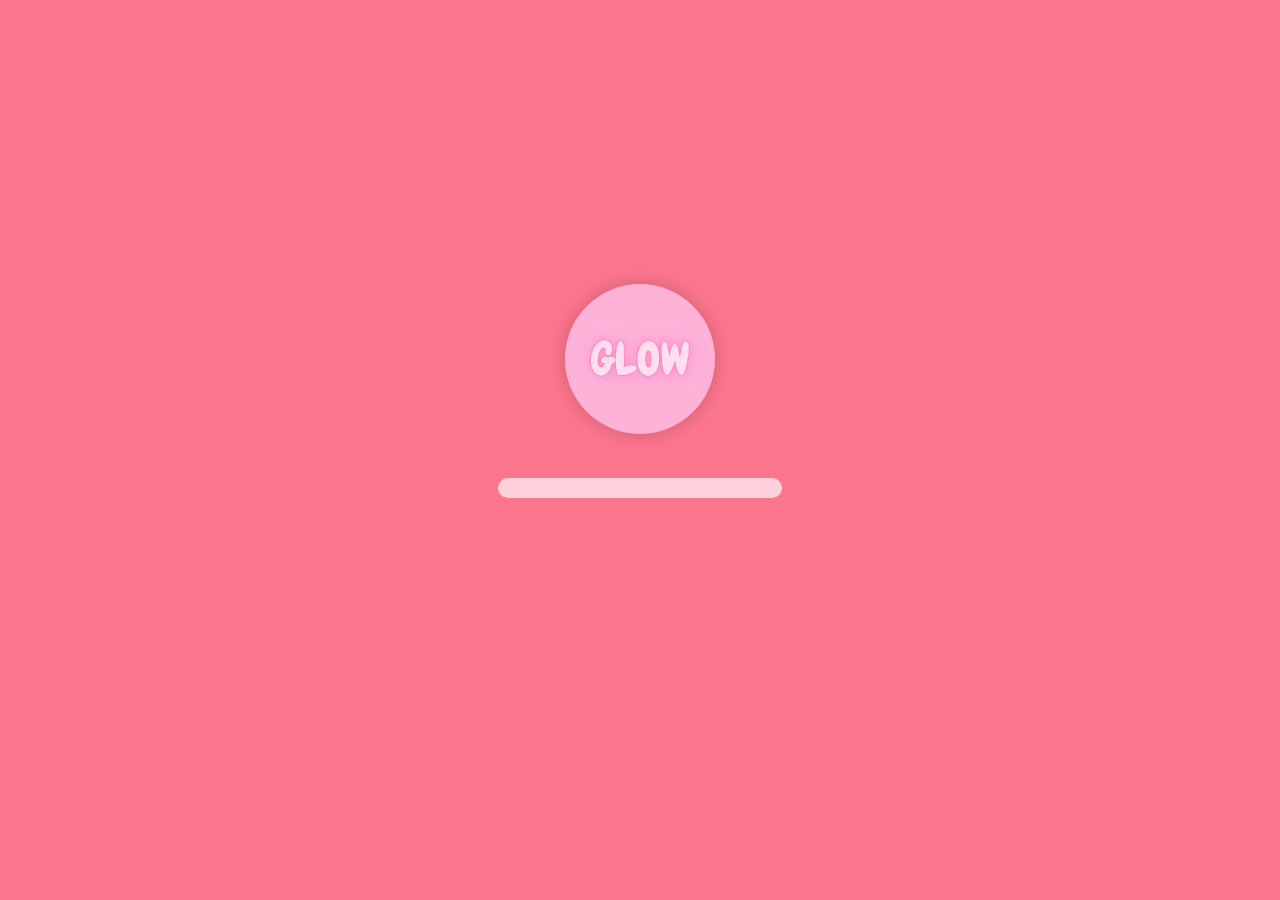
<file: index.html>
<!DOCTYPE html>
<html lang="pt-BR">
<head>
    <meta charset="UTF-8">
    <meta name="viewport" content="width=device-width, initial-scale=1.0">
    <title>GlowRv2025 - Carregando</title>
    <style>
        body {
            display: flex;
            justify-content: center;
            align-items: center;
            height: 100vh;
            margin: 0;
            background-color: #fd768e;
            font-family: Arial, sans-serif;
            overflow: hidden;
        }
        .loader-container {
            text-align: center;
            position: relative;
        }
        .logo {
            width: 150px;
            height: 150px;
            border-radius: 50%;
            box-shadow: 0px 0px 20px rgba(0, 0, 0, 0.2);
            margin-bottom: 20px;
            animation: pulse 2s infinite;
        }
        @keyframes pulse {
            0% {
                box-shadow: 0 0 0 0 pink;
            }
            70% {
                box-shadow: 0 0 30px 30px rgba(255, 102, 178, 0);
            }
            100% {
                box-shadow: 0 0 0 0 rgba(255, 102, 178, 0);
            }
        }
        .loader {
            width: 80%;
            height: 20px;
            margin: 20px auto;
            background: #ffd1dc;
            border-radius: 10px;
            overflow: hidden;
            position: relative;
        }
        .loader::before {
            content: '';
            display: block;
            width: 0;
            height: 100%;
            background: #fd768e;
            animation: loading 5s linear forwards;
        }
        @keyframes loading {
            0% {
                width: 0;
            }
            100% {
                width: 100%;
            }
        }
        .phrases-container {
            margin-top: 20px;
            color: white;
        }
        p{
          color: white;
        }
        .phrase {
            opacity: 0;
            animation: fadeIn 3s forwards;
            margin-bottom: 10px;
            color: white;
        }
        .phrase:nth-child(1) {
            animation-delay: 0.5s;
        }
        .phrase:nth-child(2) {
            animation-delay: 1s;
        }
        .phrase:nth-child(3) {
            animation-delay: 1.5s;
        }
        @keyframes fadeIn {
            0% {
                opacity: 0;
            }
            100% {
                opacity: 1;
            }
        }
    </style>
</head>
<body>
    <div class="loader-container">
        <img src="logo.jpg" alt="Logo GlowRv2025" class="logo">
        <div class="loader"></div>
      
        <div class="phrases-container">
            <p class="phrase">💕Descubra o brilho do seu dia a dia!</p>
            <p class="phrase">💕Ofertas imperdíveis esperando por você!</p>
            <p class="phrase">💕Sua experiência de compra, mais iluminada.🌟</p>
        </div>
    </div>
    <script>
        document.addEventListener('DOMContentLoaded', () => {
            setTimeout(() => {
                window.location.href = 'loja.html';
            }, 5000);
        });
    </script>
</body>
</html>
</file>
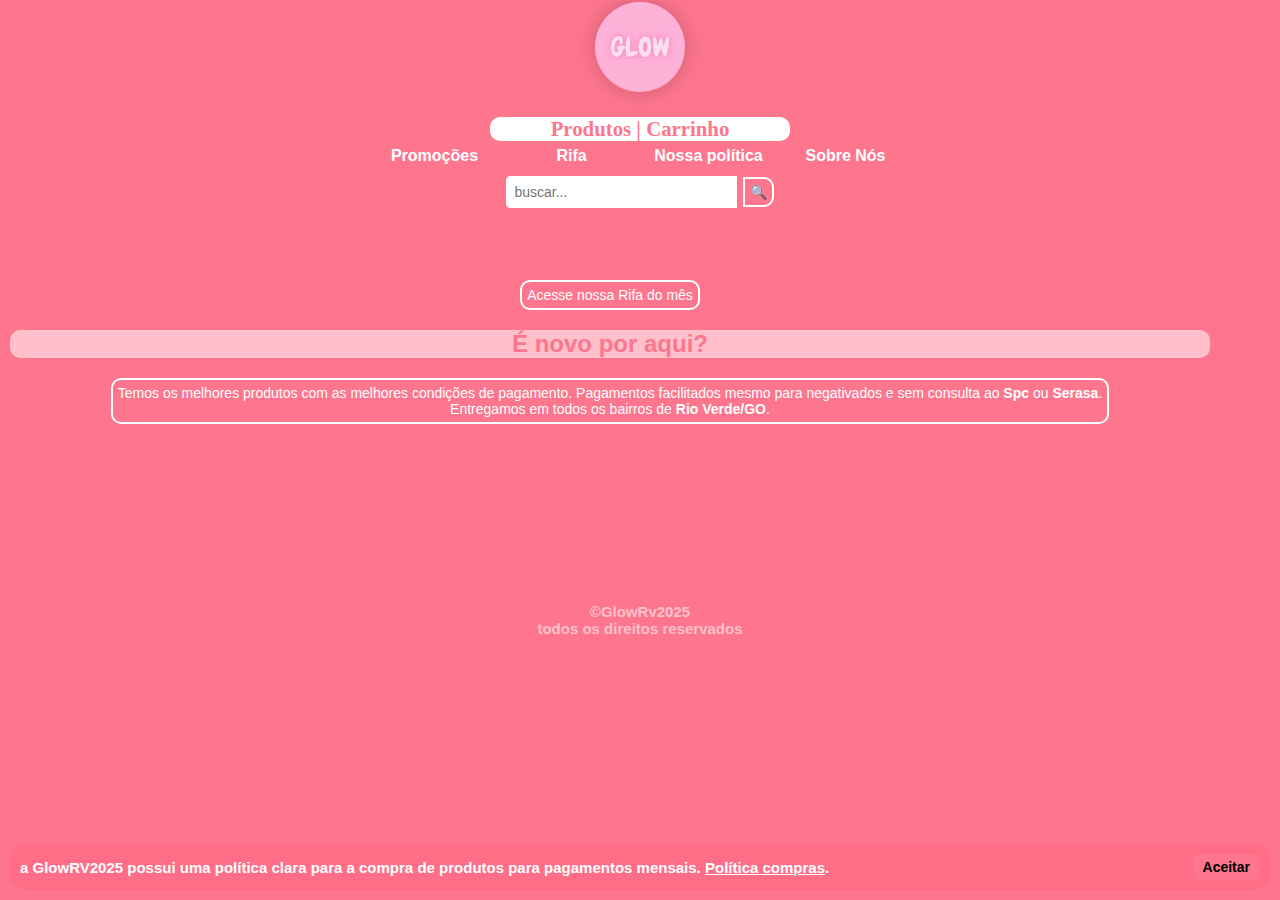
<file: loja.html>
<!DOCTYPE html>
<html lang="pt-br">
<head>
    <meta charset="UTF-8">
    <meta name="viewport" content="width=device-width, initial-scale=1.0">
    <title>GlowRV2025</title>
        <style>
body {
    font-family: Comic Sans MS;
    margin: 0;
    padding: 0;
    background-color: #fd768e;
    color: black;
}
.novo{
  background-color: pink;
  border-radius: 10px;
  color: #fd768e;
  width: auto;
  text-align: center;
}
.logo {
            width: 90px;
            height: 90px;
            border-radius: 50%;
            box-shadow: 0px 0px 20px rgba(0, 0, 0, 0.2);
            margin-bottom: 20px;
            animation: pulse 2s infinite;
        }
        @keyframes pulse {
            0% {
                box-shadow: 0 0 0 0 pink;
            }
            70% {
                box-shadow: 0 0 30px 30px rgba(255, 102, 178, 0);
            }
            100% {
                box-shadow: 0 0 0 0 rgba(255, 102, 178, 0);
            }
        }

.corpo{
  font-family: Comic Sans MS;;
  width: 100%;
  border-radius: 10px;
  margin: 0px 0px;
}
header {
font-family: Comic Sans MS;
height: 246px;
background: #fd768e;
    background-size: cover;
    padding: 1px;
    color: white;
    padding: 2px;
    text-align: center;
    font-size: 1.3em;
    font-weight: bold;
    position: sticky;
    top: 0;
    z-index: 1000;
}

nav ul {
    list-style-type: none;
    padding: 0;
    margin: 0;
    display: inline-block;
    justify-content: center;
    background-color: white;
    border-radius: 10px;
    width: 300px;
}
P{
  font-size: 12px;
  color: black;
    text-decoration: none;
    font-weight: bold;
    transition: color 0.3s ease;
  text-align: left;
  color: black;
}

a{
  text-decoration: none;
  color: white;
}

p{
  text-align: left;
  font-size: 15px;
  color: #433131;
}
p1{
  color: white;
}
h9{
  text-align: center;
}
h3{
  color:#fd768e ;
}
h4{
  font-size: 17px;
  color: #fd768e;
}
p2{
  background-color: #fd768e;
  color: white;
  border-radius: 10px;
  width: 100%;
  font-size: 15px;
  padding: 10px;
  text-align: center;
}
.p2{
  text-align: center;
}
.footer{
  text-align: center;
  color: black;
  align-items: center;
  margin: 7%;
  color: pink;
  padding-block: 80px;
}
.atalhos{
  text-align: center;
  font-size: 16px;
  padding: 2px;
  padding-top: 2px;
}

.atalhos button{
  padding: 5px;
  color: white;
  background-color: ;
  border-style: solid 4px;
  border-radius: 5px;
  border-color: #fd768e;
  padding-top: 2px;
  width: 133px;
  text-align: center;
  font-size: 16px;
}

.search-container {
    display: block;
    margin-top: 2px;
    text-align: center;
}

#searchInput {
    text-align: left;
    width: 220px;
    padding: 3px;
    border: 5px solid white;
    border-right: none;
    border-radius: 5px 0 0 5px;
    outline: none;
    font-size: 14px;
}

button {
    padding: 5px 5px;
    border-radius: 0 10px 10px 0;
    background-color: #fd768e;
    border-style: solid;
    border-color: white;
    color: white;
    font-size: 14px;
    cursor: pointer;
}
.rifa {
  padding: 5px 5px;
    border-radius: 10px;
    background-color: #fd768e;
    border-style: solid;
    border-color: white;
    color: white;
    font-size: 14px;
    cursor: pointer;
}

button:hover {
    background-color: #fc2d51;
    color: ;
}

nav ul li {
    margin: 0 0px;
}
h1{
  color: #fd768e;
}
nav ul li a {
    color: #fd768e;
    text-decoration: none;
    font-weight: bold;
    transition: color 0.3s ease;
}

nav ul li a:hover {
    color: #fa244a;
}

.container {
    padding: 10px;
    max-width: 1200px;
    text-align: center;
}

.card {
    background-color: #ffffff;
    border-radius: 10px;
    box-shadow: 0 4px 8px rgba(0, 0, 0, 0.1);
    padding: 20px;
    margin: 20px 0;
    transition: transform 0.2s ease;
}

.card:hover {
    transform: scale(1.03);
}

.card img {
    max-width: 150px;
    max-height: 160px;
    border-radius: 10px;
}

.card h3 {
    margin-top: 0;
    font-size: 1.5em;
    color: #fd768e;
}

.btn {
    background-color: #fd768e;
    color: #ffffff;
    border: white;
    padding: 2px 2px;
    border: white;
    border-radius: 5px;
    cursor: pointer;
    font-size: 1.2em;
    transition: background-color 0.3s ease;
}

.btn:hover {
    background-color: green;
}

.hidden {
    display: none;
}

#cartItems {
    margin-bottom: 0px;
}

.cart-item {
    background-color: #ffffff;
    border-bottom: 1px solid #dddddd;
    padding: 0px 0;
}

.cart-item p {
    margin: 0px 0;
    font-size: 0.9em;
}

.form-group {
    margin-bottom: 5px;
}

.form-group label {
    display: block;
    margin-bottom: 4px;
    font-weight: bold;
    font-size: 0.9em;
}

.form-group input, .form-group select {
    width: 100%;
    padding: 5px;
    border: 1px solid #dddddd;
    border-radius: 5px;
    box-sizing: border-box;
    font-size: 0.9em;
    display: block;
}


.notification {
    background-color: pink; /* Laranja */
    color: white;
    padding: 15px;
    position: fixed;
    top: 20px;
    right: 20px;
    border-radius: 5px;
    box-shadow: 0 2px 4px rgba(0, 0, 0, 0.2);
    opacity: 0;
    transition: opacity 0.5s ease-out;
    z-index: 1000; /* Para garantir que a notificação fique acima de outros elementos */
}



@media (max-width: 768px) {
    .container {
        padding: 10px;
    }

    .card {
        padding: 15px;
    }

    .btn {
        padding: 10px 20px;
        bottom: 15px;
        right: 15px;
        border: white 1px;
    }

    nav ul {
        flex-direction: column;
        padding: 0px;
    }

    nav ul li {
        margin: 0px 0;
        padding: 0px;
    }
}

.cookie-consent {
    position: fixed;
    bottom: 10px;
    left: 10px;
    right: 10px;
    background-color: #ff6d87;
    color: #fff;
    padding: 10px;
    border-radius: 15px;
    display: flex;
    justify-content: space-between;
    align-items: center;
    z-index: 1000;
    transition: opacity 0.3s ease;
}

.cookie-consent p {
    margin: 0;
    color: white;
}

.cookie-consent a {
    color: white;
    text-decoration: underline;
}

.cookie-consent .accept-btn {
    background-color: #fd768e;
    color: #000;
    border: none;
    padding: 5px 10px;
    border-radius: 5px;
    cursor: pointer;
}

.cookie-consent .accept-btn:hover {
    background-color: #fd768e;
}
/* styles.css */
body {
    font-family: Arial, sans-serif;
}

.thumbnail {
    width: 110px;
    max-width: 300px;
    cursor: pointer;
    margin: 10px;
}

.modal {
    display: none;
    position: fixed;
    z-index: 1000;
    left: 0;
    top: 0;
    width: 100%;
    height: 100%;
    background-color: rgba(0, 0, 0, 0.8);
    justify-content: center;
    align-items: center;
}

.modal-content {
    margin: auto;
    display: block;
    width: 90%;
    max-width: 600px;
}

.close {
    position: absolute;
    top: 20px;
    right: 35px;
    color: #fd768e;
    font-size: 90px;
    font-weight: bold;
    cursor: pointer;
}
    </style>
</head>
<body>
  
    <header>
        <img src="logo.jpg" class="logo">
        <nav>
            <ul>
                <li><a href="#" onclick="showSection('products')">Produtos |</a>
                    <a href="#" onclick="showSection('cart')">Carrinho</a>
                    </li>
            </ul>
        </nav>
          <section class="atalhos">
            <div class="">
              <button class="atalhos">
                <a href="promocao.html"><b>Promoções</b></a>
                </button>
                
            <button class="">
                <a href="rifa.html"><b>Rifa</b></a>
                </button>
            
            <button class="">
                <a href="politica.html"><b>Nossa política</b></a>
                </button>
              
            <button class="">
                <a href="sobre.html"><b>Sobre Nós</b></a>
                </button>
            </div>
          </section>
          <div class="search-container">
        <input type="text" id="searchInput" placeholder="buscar...">
        <button onclick="search()">🔍</button>
    </div>
    <div id="searchResults"></div>
    </header>
    <div id="home" class="container">
 <h2></h2>
 <p1>
   <button class="rifa"> <a href="rifa.html">Acesse nossa Rifa do mês</a></button>
 </p1>
  <h2 class="novo">É novo por aqui?</h2>
 <p1 class="novo2">
   <button class="rifa">
     <a href="politica.html">
       Temos os melhores produtos com as melhores condições de pagamento.
 Pagamentos facilitados mesmo para negativados e sem consulta ao <b>Spc</b> ou
 <b>Serasa</b>.<br> Entregamos em todos os bairros de <b>Rio Verde/GO</b>.
     </a>
   </button>
 </p1>
</div>

<!---777777777777-->
    <div id="products" class="container hidden">
        <div class="card">
            <img src="kit01.jpg" alt="Produto" class="thumbnail">
            <img src="kit0102.jpeg" alt="Produto" class="thumbnail">
            <h3>Kit Cama</h3>
            <p>cód.1012<br>Kit Cama: <br>
• 2 Capas para travesseiro.<br>
• 1 Capa para colchão Box, o material em elastano permite que se adapte a todos
os tipos de colchão.<br>
<h4>
   <br>
 <br>
<p2 class="p2"><b>2</b> Unidades disponíveis. Cor: Cinza</p2>
</h4>
            <h4><strong>R$ 140,90</strong></h4>
            <button class="btn" onclick="addToCart('Kit Cama cód.1012', 140.90)">Adicionar</button>
        </div>
        <!-- Modal para exibir a imagem em tela cheia -->
    <div id="modal" class="modal">
        <span class="close">&times;</span>
        <img class="modal-content" id="imgModal">
    </div>
<!---777777777777-->
        <div class="card">
            <img src="kit02.jpg" alt="Produto" class="thumbnail">
            <img src="kit02.jpg" alt="Produto" class="thumbnail">
            <h3>Kit 2 almofadas + nozinho</h3>
            <p>cód.1011<br> Kit 2 almofadas + nozinho<br>
 <br>
<h4>
  <p2 class="p2"><b>2</b> Unidades disponíveis. Cor: Rosa</p2>
</h4>
            <h4><strong>R$ 94,90</strong></h4>
            <button class="btn" onclick="addToCart('Kit almofadas cód.1011', 94.90)">Adicionar</button>
        </div>
<!---777777777777-->
        <div class="card">
            <img src="kit03.jpg" alt="Produto" class="thumbnail">
            <img src="kit0303.jpg" alt="Produto" class="thumbnail">
            <h3>Colcha de cama Florada </h3>
            <p>cód.1010<br>Colcha de Cama Florada:
            <br>•1 Coberta florada.<br>
            •2 Capas para travesseiro.
 <br>
 <br>
<h4>
  <p2 class="p2"><b>2</b> Unidades disponíveis. Cor: Florada</p2>
</h4>
            <h4><strong>R$ 80,90</strong></h4>
            <button class="btn" onclick="addToCart('Colcha de cama cód.1010', 80.90)">Adicionar</button>
        </div>
<!---777777777777-->
        <div class="card">
            <img src="kit04.jpg" alt="Produto" class="thumbnail">
            <img src="kit0404.jpg" alt="Produto" class="thumbnail">
            <h3>Lençol avulso com elástico Preto </h3>
            <p>cód.1013<br>Lençol avulso com elástico Preto
            <br>•1 Lençol avulso com elástico Preto.
 <br>
 <br>
<h4>
  <p2 class="p2"><b>4</b> Unidades disponíveis. Cor: preta</p2>
</h4>
            <h4><strong>R$ 81,90</strong></h4>
            <button class="btn" onclick="addToCart('Lençol avulso com elástico Preto cód.1013', 81.90)">Adicionar</button>
        </div>
<!---777777777777-->
        
        
        
        
        
 </div>
</div>
  
  
    <div id="cart" class="container hidden">
        <h3></h3>
        <div id="cartItems"></div>
        <p><strong>Total: R$<span id="totalPrice">0.00</span></strong></p>
        <div class="form-group">
            <label for="deliveryOption">Opções de Entrega:</label>
            <select id="deliveryOption" onchange="showDeliveryForm()">
                <option value="">Selecione</option>
                <option value="retirada">Retirada</option>
                <option value="entrega">Entrega Taxa R$ 10,00</option>
            </select>
        </div>
        <div id="retiradaForm" class="hidden">
            <div class="form-group">
                <label for="retiradaNome">Nome:</label>
                <input type="text" id="retiradaNome">
            </div>
            <div class="form-group">
                <label for="retiradaContato">Contato:</label>
                <input type="text" id="retiradaContato">
            </div>
        </div>
        <div id="entregaForm" class="hidden">
            <div class="form-group">
                <label for="entregaNome">Nome:</label>
                <input type="text" id="entregaNome">
            </div>
            <div class="form-group">
                <label for="entregaEndereco">Endereço Completo:</label>
                <input type="text" id="entregaEndereco">
            </div>
            <div class="form-group">
                <label for="entregaPagamento">Forma de Pagamento:</label>
                <input type="text" id="entregaPagamento">
            </div>
            <div class="form-group">
                <label for="entregaResponsavel">Responsável pelo Recebimento:</label>
                <input type="text" id="entregaResponsavel">
            </div>
        </div>
        <button class="rifa" onclick="finalizeOrder()"><b>Finalizar Pedido</b></button>
    </div>
  
    <div id="notification" class="notification"></div>
    <div class="cookie-consent">
        <p>a GlowRV2025 possui uma política clara para a compra de produtos
        para pagamentos mensais. <a
        href="politica.html"><b>Política compras</b></a>.</p>
        <button class="accept-btn"><b>Aceitar</b></button>
    </div>
<footer>
  <p class="footer">©GlowRv2025<br>todos os direitos reservados</p>
</footer>
<script src="script.js"></script>
</body>
    </html>
</file>
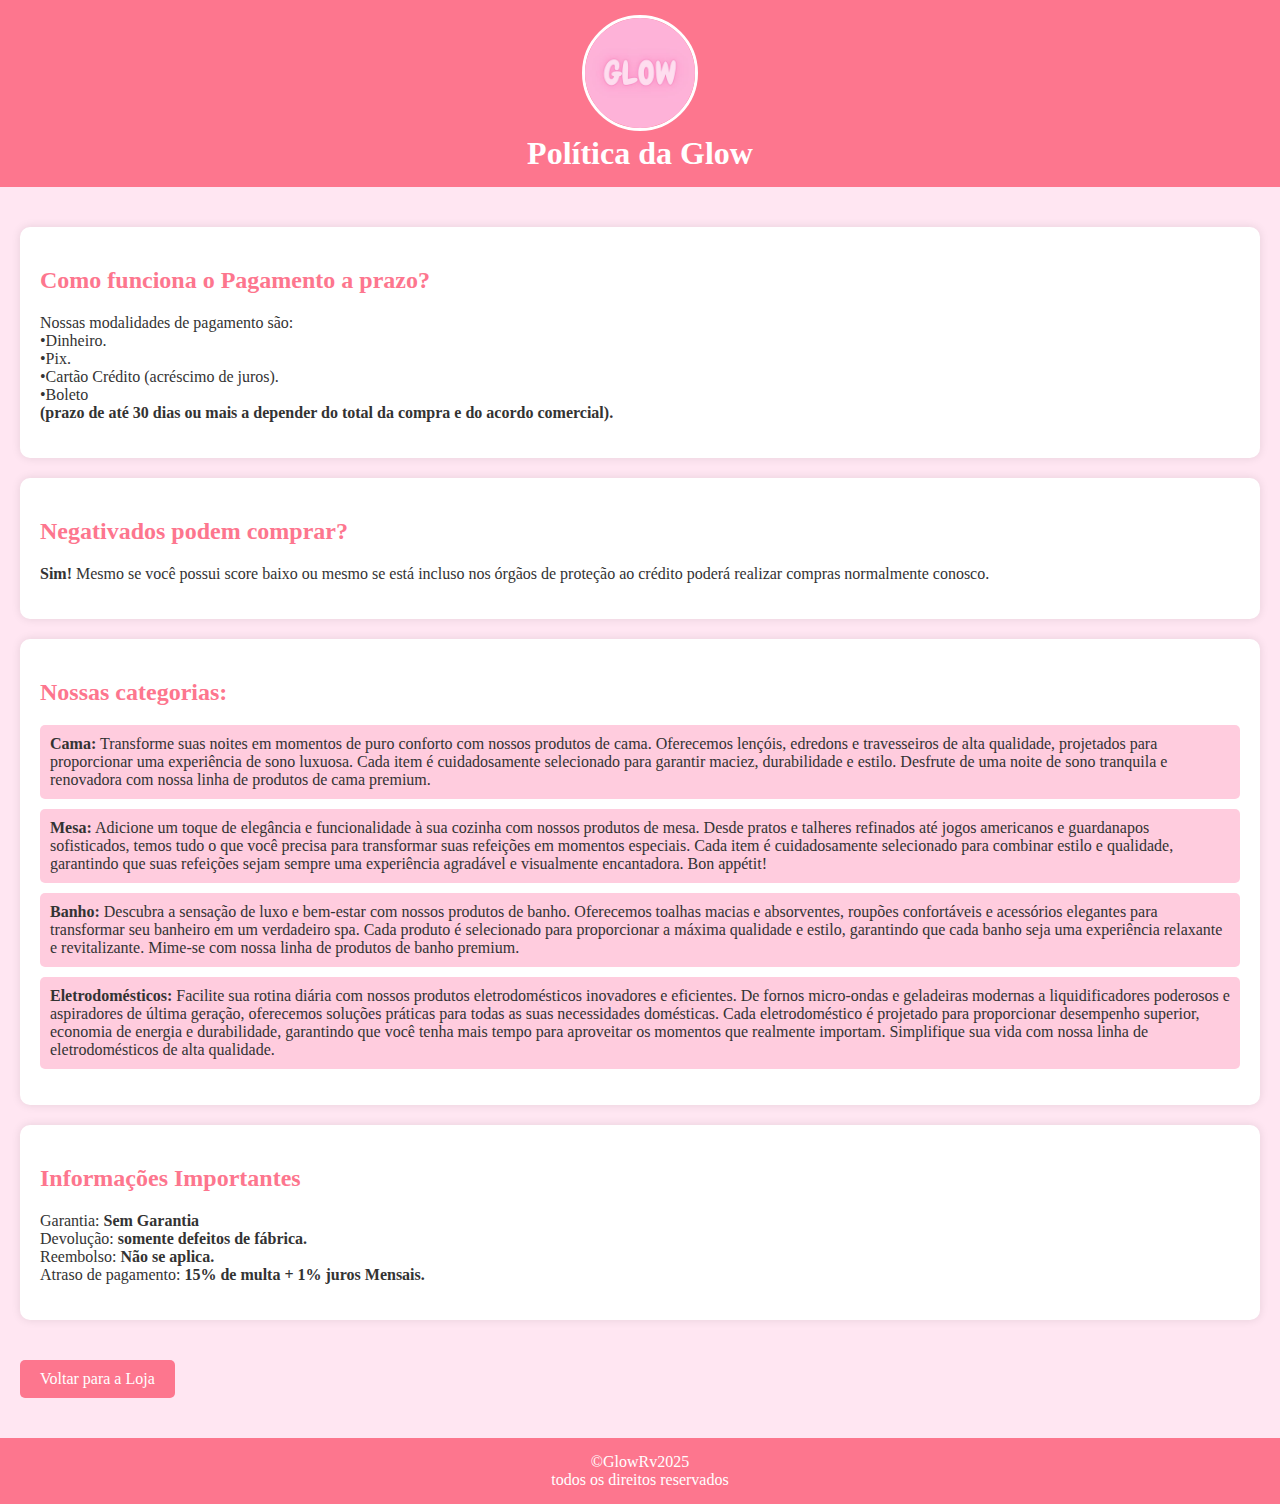
<file: politica.html>
<!DOCTYPE html>
<html lang="pt-BR">
<head>
    <meta charset="UTF-8">
    <meta name="viewport" content="width=device-width, initial-scale=1.0">
    <title>Política GlowRv2025</title>
    <style>
        body {
            font-family: Comic Sans MS;
            background-color: #ffe6f2;
            color: #333;
            margin: 0;
            padding: 0;
            box-sizing: border-box;
        }
        header, footer {
            background-color: #fd768e;
            color: #fff;
            text-align: center;
            padding: 15px 0;
        }
        header h1, footer p {
            margin: 0;
        }
        main {
            padding: 20px;
        }
        section {
            background-color: #fff;
            padding: 20px;
            margin: 20px 0;
            border-radius: 10px;
            box-shadow: 0 0 10px rgba(0, 0, 0, 0.1);
        }
        h2 {
            color: #fd768e;
        }
        ul {
            list-style-type: none;
            padding: 0;
        }
        ul li {
            background-color: #ffccde;
            margin: 10px 0;
            padding: 10px;
            border-radius: 5px;
        }
        .logo {
            border-radius: 50%;
            border-style: solid;
            border-color: 10px #ffffff;
            width: 110px;
            text-align: center;
        }
        .btn {
            display: inline-block;
            padding: 10px 20px;
            margin: 20px 0;
            font-size: 1em;
            color: #fff;
            background-color: #fd768e;
            border: none;
            border-radius: 5px;
            cursor: pointer;
            text-decoration: none;
            transition: background-color 0.3s;
        }
        .btn:hover {
            background-color: #fc607e;
        }
    </style>
</head>
<body>
    <header>
        <img class="logo" src="logo.jpg">
        <h1>Política da Glow</h1>
    </header>
    <main>
        <section>
            <h2>Como funciona o Pagamento a prazo?</h2>
            <p>Nossas modalidades de pagamento são:<br>
            •Dinheiro.<br>
            •Pix.<br>
            •Cartão Crédito (acréscimo de juros).<br>
            •Boleto<br> <b>(prazo de até 30 dias ou mais a depender do total da compra
            e do acordo comercial).</b></p>
        </section>
        <section>
            <h2>Negativados podem comprar?</h2>
            <p><b>Sim!</b>
            Mesmo se você possui score baixo ou mesmo se está incluso nos órgãos
            de proteção ao crédito poderá realizar compras normalmente conosco.</p>
        </section>
        <section>
            <h2>Nossas categorias:</h2>
            <ul>
                <li><strong>Cama:</strong> Transforme suas noites em momentos de
                puro conforto com nossos produtos de cama. Oferecemos lençóis,
                edredons e travesseiros de alta qualidade, projetados para
                proporcionar uma experiência de sono luxuosa. Cada item é
                cuidadosamente selecionado para garantir maciez, durabilidade e
                estilo. Desfrute de uma noite de sono tranquila e renovadora com
                nossa linha de produtos de cama premium.</li>
                <li><strong>Mesa:</strong> Adicione um toque de elegância e funcionalidade à sua cozinha com nossos produtos de mesa. Desde pratos e talheres refinados até jogos americanos e guardanapos sofisticados, temos tudo o que você precisa para transformar suas refeições em momentos especiais. Cada item é cuidadosamente selecionado para combinar estilo e qualidade, garantindo que suas refeições sejam sempre uma experiência agradável e visualmente encantadora. Bon appétit! </li>
                <li><strong>Banho:</strong> Descubra a sensação de luxo e bem-estar com nossos produtos de banho. Oferecemos toalhas macias e absorventes, roupões confortáveis e acessórios elegantes para transformar seu banheiro em um verdadeiro spa. Cada produto é selecionado para proporcionar a máxima qualidade e estilo, garantindo que cada banho seja uma experiência relaxante e revitalizante. Mime-se com nossa linha de produtos de banho premium. </li>
                <li><strong>Eletrodomésticos:</strong> Facilite sua rotina diária com nossos produtos eletrodomésticos inovadores e eficientes. De fornos micro-ondas e geladeiras modernas a liquidificadores poderosos e aspiradores de última geração, oferecemos soluções práticas para todas as suas necessidades domésticas. Cada eletrodoméstico é projetado para proporcionar desempenho superior, economia de energia e durabilidade, garantindo que você tenha mais tempo para aproveitar os momentos que realmente importam. Simplifique sua vida com nossa linha de eletrodomésticos de alta qualidade.</li>
            </ul>
        </section>
        <section>
            <h2>Informações Importantes</h2>
            <p>Garantia: <b>Sem Garantia</b><br>
            Devolução: <b>somente defeitos de fábrica.</b><br>
            Reembolso: <b>Não se aplica.</b>
            <br>
            Atraso de pagamento: <b>15% de multa + 1% juros Mensais.</b>
        </section>
        <a href="index.html" class="btn">Voltar para a Loja</a>
    </main>
    <footer>
        <p>&copy;GlowRv2025<br>todos os direitos reservados</p>
    </footer>
</body>
</html>
</file>
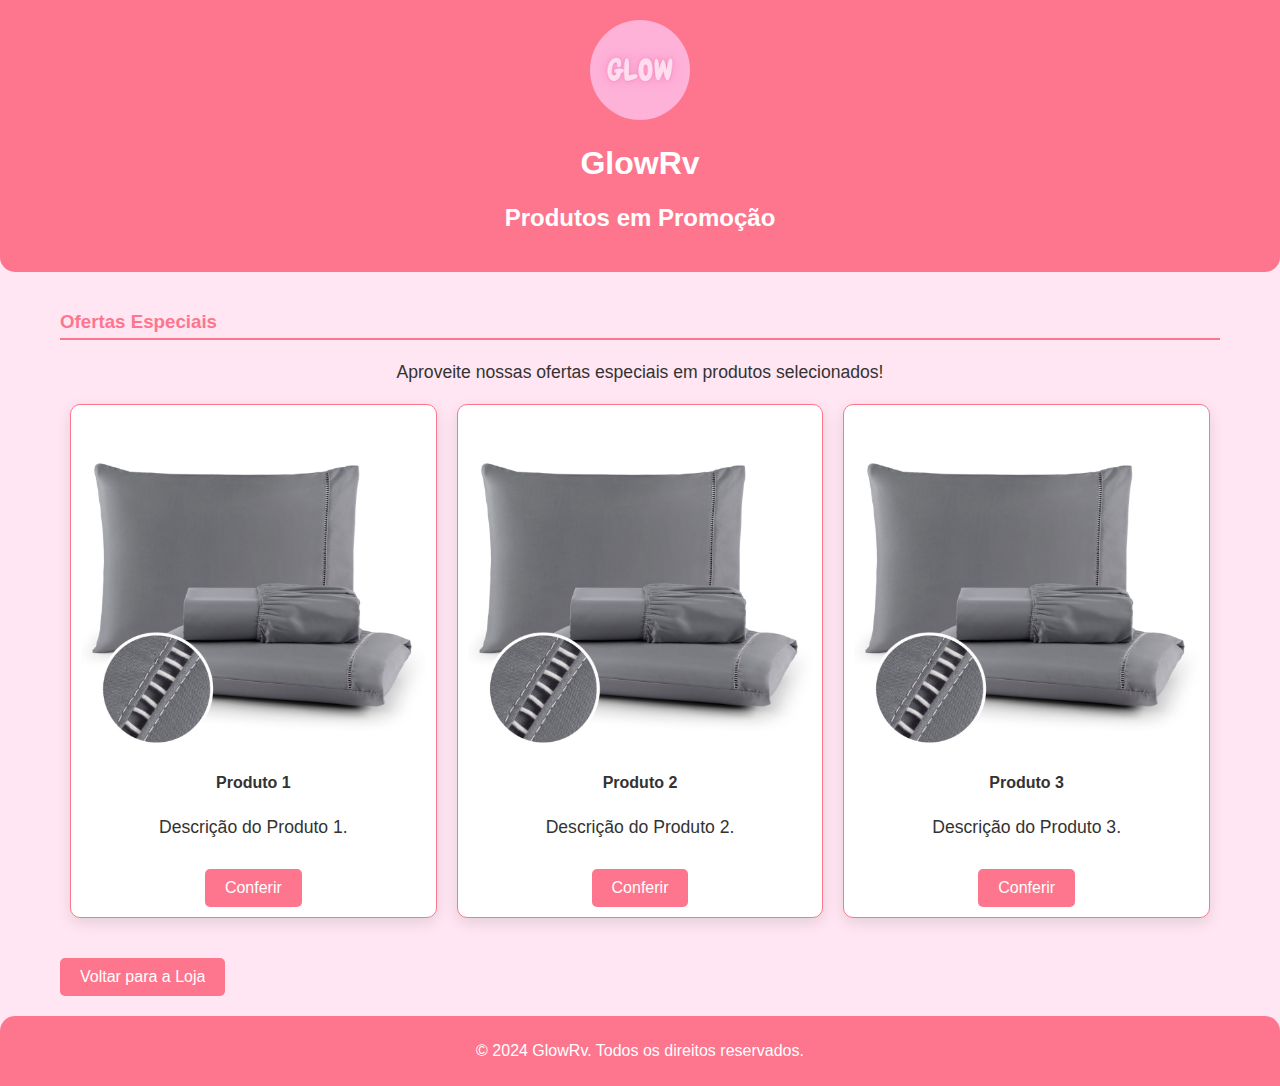
<file: promocao.html>
<!DOCTYPE html>
<html lang="pt-BR">
<head>
    <meta charset="UTF-8">
    <meta name="viewport" content="width=device-width, initial-scale=1.0">
    <title>GlowRv - Produtos em Promoção</title>
    <style>
        /* Estilos globais */
        body {
            font-family: 'Arial', sans-serif;
            background-color: #ffe6f2;
            color: #333;
            margin: 0;
            padding: 0;
            display: flex;
            flex-direction: column;
            align-items: center;
            width: 100%;
        }

        /* Cabeçalho */
        header {
            background-color: #fd768e;
            color: #fff;
            text-align: center;
            padding: 20px;
            border-radius: 0 0 15px 15px;
            width: 100%;
            box-sizing: border-box;
        }

        header .logo img {
            width: 100px;
            border-radius: 50%;
            animation: ripple 2s infinite;
        }

        @keyframes ripple {
            0% {
                box-shadow: 0 0 0 0 rgba(253, 118, 142, 0.7);
            }
            70% {
                box-shadow: 0 0 30px 30px rgba(253, 118, 142, 0);
            }
            100% {
                box-shadow: 0 0 0 0 rgba(253, 118, 142, 0);
            }
        }

        /* Seções principais */
        main {
            padding: 20px;
            width: 100%;
            max-width: 1200px;
            box-sizing: border-box;
        }

        section {
            margin-bottom: 30px;
        }

        section h3 {
            color: #fd768e;
            border-bottom: 2px solid #fd768e;
            padding-bottom: 5px;
        }

        .promo-list {
            display: flex;
            flex-wrap: wrap;
            gap: 20px;
            justify-content: center;
        }

        .promo-item {
            background-color: #fff;
            border: 1px solid #fd768e;
            border-radius: 10px;
            padding: 10px;
            text-align: center;
            width: calc(33.333% - 20px);
            box-shadow: 0 5px 15px rgba(0, 0, 0, 0.1);
            transition: transform 0.3s;
            box-sizing: border-box;
        }

        .promo-item img {
            max-width: 100%;
            border-radius: 10px;
            cursor: pointer;
        }

        .promo-item:hover {
            transform: scale(1.05);
        }

        .promo-item h4 {
            margin-top: 10px;
        }

        section p {
            font-size: 1.1em;
            line-height: 1.6;
            text-align: center;
        }

        /* Botões */
        .btn {
            display: inline-block;
            padding: 10px 20px;
            margin-top: 10px;
            font-size: 1em;
            color: #fff;
            background-color: #fd768e;
            border: none;
            border-radius: 5px;
            cursor: pointer;
            text-decoration: none;
            transition: background-color 0.3s;
        }

        .btn:hover {
            background-color: #fc607e;
        }

        /* Rodapé */
        footer {
            background-color: #fd768e;
            color: #fff;
            text-align: center;
            padding: 10px;
            border-radius: 15px 15px 0 0;
            width: 100%;
            box-sizing: border-box;
        }

        /* Modal */
        .modal {
            display: none;
            position: fixed;
            z-index: 1000;
            left: 0;
            top: 0;
            width: 100%;
            height: 100%;
            background-color: rgba(0, 0, 0, 0.8);
            justify-content: center;
            align-items: center;
        }

        .modal-content {
            margin: auto;
            display: block;
            width: 90%;
            max-width: 600px;
        }

        .close {
            position: absolute;
            top: 20px;
            right: 35px;
            color: #fff;
            font-size: 40px;
            font-weight: bold;
            cursor: pointer;
        }

        /* Responsividade */
        @media (max-width: 768px) {
            .promo-item {
                width: calc(50% - 20px);
            }

            header .logo img {
                width: 80px;
            }
        }

        @media (max-width: 480px) {
            .promo-item {
                width: 100%;
                margin-bottom: 10px;
            }

            header .logo img {
                width: 60px;
            }

            main {
                padding: 10px;
            }
        }
    </style>
</head>
<body>
    <header>
        <div class="logo">
            <img src="logo.jpg" alt="Logo GlowRv">
        </div>
        <h1>GlowRv</h1>
        <h2>Produtos em Promoção</h2>
    </header>

    <main>
        <section class="promo">
            <h3>Ofertas Especiais</h3>
            <p>Aproveite nossas ofertas especiais em produtos selecionados!</p>
            <div class="promo-list">
                <div class="promo-item">
                    <img src="kit01.jpg" alt="Produto 1">
                    <h4>Produto 1</h4>
                    <p>Descrição do Produto 1.</p>
                    <a href="loja.html" class="btn">Conferir</a>
                </div>
                <div class="promo-item">
                    <img src="kit01.jpg" alt="Produto 2">
                    <h4>Produto 2</h4>
                    <p>Descrição do Produto 2.</p>
                    <a href="loja.html" class="btn">Conferir</a>
                </div>
                <div class="promo-item">
                    <img src="kit01.jpg" alt="Produto 3">
                    <h4>Produto 3</h4>
                    <p>Descrição do Produto 3.</p>
                    <a href="loja.html" class="btn">Conferir</a>
                </div>
                <!-- Adicione mais produtos conforme necessário -->
            </div>
        </section>
        <a href="index.html" class="btn">Voltar para a Loja</a>
    </main>

    <footer>
        <p>&copy; 2024 GlowRv. Todos os direitos reservados.</p>
    </footer>

    <!-- Modal para imagem em tela cheia -->
    <div id="modal" class="modal">
        <span class="close">&times;</span>
        <img class="modal-content" id="imgModal">
    </div>

    <script>
        document.addEventListener('DOMContentLoaded', () => {
            const promoItems = document.querySelectorAll('.promo-item img');
            const modal = document.getElementById('modal');
            const modalImg = document.getElementById('imgModal');
            const close = document.querySelector('.close');

            // Exibir imagem em tela cheia
            promoItems.forEach(item => {
                item.addEventListener('click', () => {
                    modal.style.display = 'flex';
                    modalImg.src = item.src;
                });
            });

            close.addEventListener('click', () => {
                modal.style.display = 'none';
            });
        });
    </script>
</body>
</html>
</file>
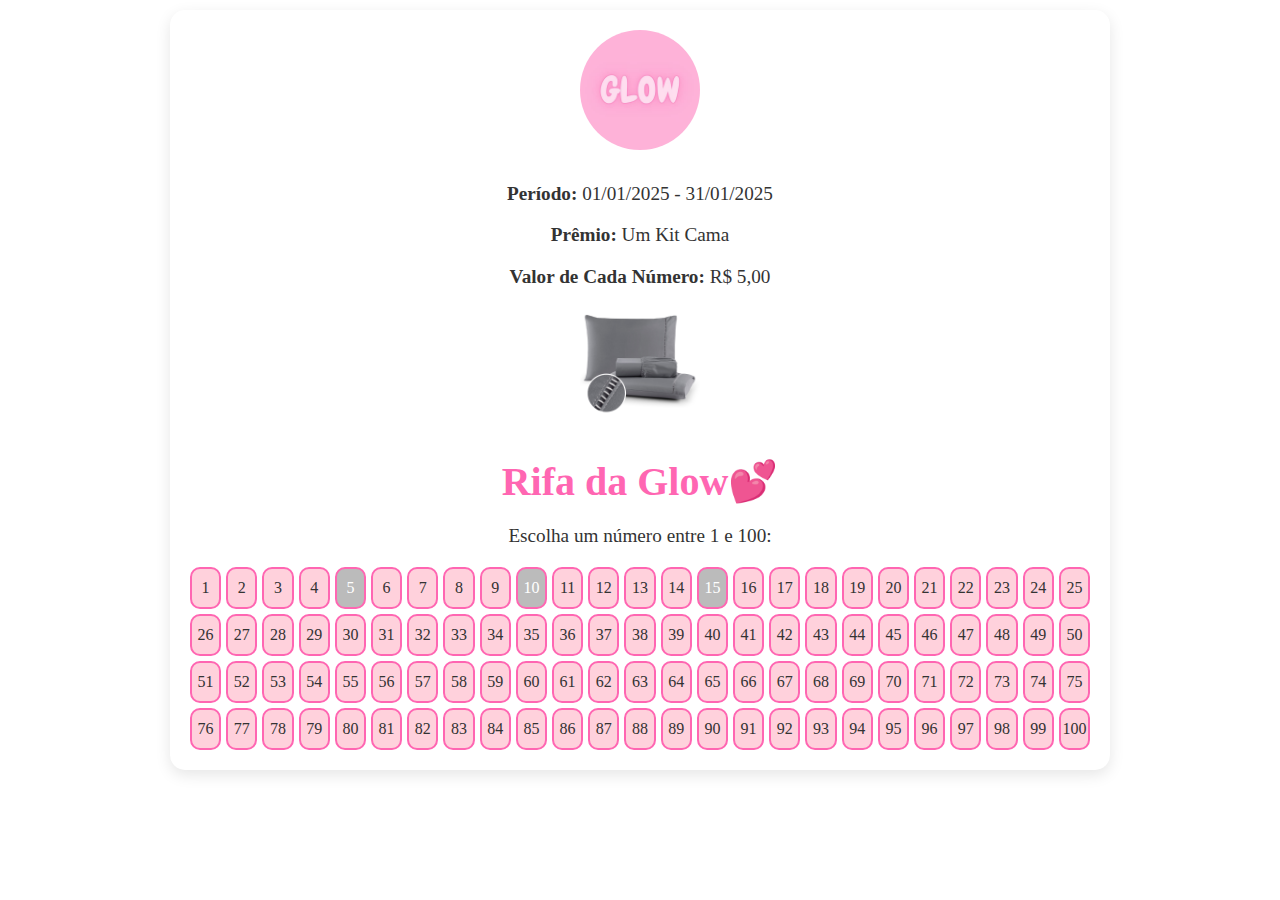
<file: rifa.html>
<!DOCTYPE html>
<html lang="pt-BR">
<head>
    <meta charset="UTF-8">
    <meta name="viewport" content="width=device-width, initial-scale=1.0">
    <title>Rifa Online</title>
    <link rel="stylesheet" href="styles.css">
</head>
<body>
    <div class="container">
        <div class="header">
            <img src="logo.jpg" alt="Logo" class="logo">
            <p><strong>Período:</strong> 01/01/2025 - 31/01/2025</p>
            <p><strong>Prêmio:</strong> Um Kit Cama</p>
            <p><strong>Valor de Cada Número:</strong> R$ 5,00</p>
            <img src="kit01.jpg" alt="Prêmio" class="prize-image" id="prizeImage">
        </div>
        <h1>Rifa da Glow💕</h1>
        <p>Escolha um número entre 1 e 100:</p>
        <div class="grid">
            <!-- Números da rifa serão gerados aqui pelo JavaScript -->
        </div>
        <div class="form-container" id="form-container">
            <h2>Preencha seus dados</h2>
            <input type="text" id="nome" placeholder="Nome" required>
            <input type="text" id="contato" placeholder="Contato (WhatsApp)" required>
            <select id="pagamento" required>
                <option value="">Forma de Pagamento</option>
                <option value="Cartão">Cartão</option>
                <option value="Pix">Pix</option>
                <option value="Boleto">Boleto</option>
            </select>
            <input type="hidden" id="numerosEscolhidos">
            <button type="button" id="enviar">Enviar</button>
        </div>
    </div>

    <!-- Modal para imagem em tela cheia -->
    <div id="modal" class="modal">
        <span class="close">&times;</span>
        <img class="modal-content" id="imgModal">
    </div>

    <script src="rifa.js"></script>
</body>
</html>
</file>
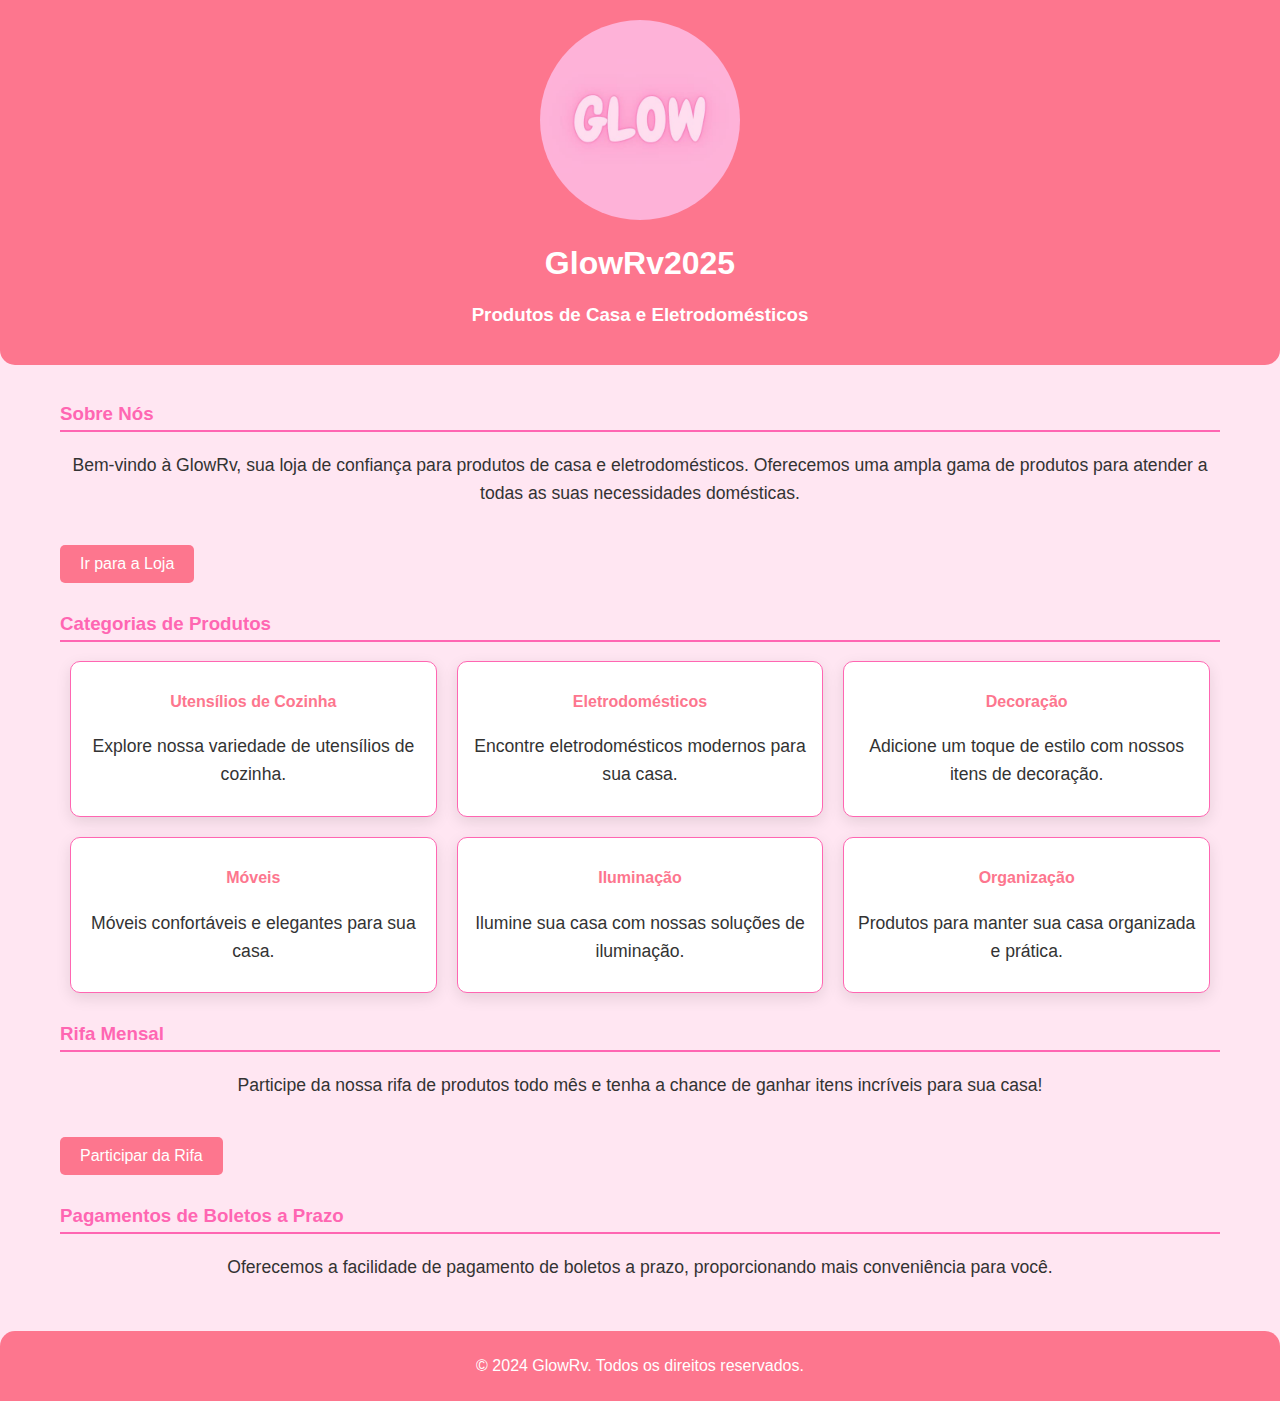
<file: sobre.html>
<!DOCTYPE html>
<html lang="pt-BR">
<head>
    <meta charset="UTF-8">
    <meta name="viewport" content="width=device-width, initial-scale=1.0">
    <title>GlowRv - Produtos de Casa e Eletros</title>
    <style>
        /* Estilos globais */
        body {
            font-family: 'Arial', sans-serif;
            background-color: #ffe6f2;
            color: #333;
            margin: 0;
            padding: 0;
            display: flex;
            flex-direction: column;
            align-items: center;
            width: 100%;
        }

        /* Cabeçalho */
        header {
            background-color: #fd768e;
            color: #fff;
            text-align: center;
            padding: 20px;
            border-radius: 0 0 15px 15px;
            width: 100%;
            box-sizing: border-box;
        }

        header .logo img {
            width: 200px;
            border-radius: 50%;
            animation: ripple 2s infinite;
        }

        @keyframes ripple {
            0% {
                box-shadow: 0 0 0 0 rgba(255, 102, 178, 0.7);
            }
            70% {
                box-shadow: 0 0 30px 30px rgba(255, 102, 178, 0);
            }
            100% {
                box-shadow: 0 0 0 0 rgba(255, 102, 178, 0);
            }
        }

        /* Seções principais */
        main {
            padding: 20px;
            width: 100%;
            max-width: 1200px;
            box-sizing: border-box;
        }

        section {
            margin-bottom: 30px;
        }

        section h3 {
            color: #ff66b2;
            border-bottom: 2px solid #ff66b2;
            padding-bottom: 5px;
        }

        .category-list {
            display: flex;
            flex-wrap: wrap;
            gap: 20px;
            justify-content: center;
        }

        .category-item {
            background-color: #fff;
            border: 1px solid #ff66b2;
            border-radius: 10px;
            padding: 10px;
            text-align: center;
            width: calc(33.333% - 20px);
            box-shadow: 0 5px 15px rgba(0, 0, 0, 0.1);
            transition: transform 0.3s;
            box-sizing: border-box;
        }

        .category-item:hover {
            transform: scale(1.05);
        }

        section p {
            font-size: 1.1em;
            line-height: 1.6;
            text-align: center;
        }

        /* Botões */
        .btn {
            display: inline-block;
            padding: 10px 20px;
            margin-top: 20px;
            font-size: 1em;
            color: #fff;
            background-color: #fd768e;
            border: none;
            border-radius: 5px;
            cursor: pointer;
            text-decoration: none;
            transition: background-color 0.3s;
        }

        .btn:hover {
            background-color: #ff4a94;
        }

        /* Rodapé */
        footer {
            background-color: #fd768e;
            color: #fff;
            text-align: center;
            padding: 10px;
            border-radius: 15px 15px 0 0;
            width: 100%;
            box-sizing: border-box;
        }

        /* Responsividade */
        @media (max-width: 768px) {
            .category-item {
                width: calc(50% - 20px);
            }

            header .logo img {
                width: 80px;
            }
        }

        @media (max-width: 480px) {
            .category-item {
                width: 100%;
                margin-bottom: 10px;
            }

            header .logo img {
                width: 60px;
            }

            main {
                padding: 10px;
            }
        }
        h4{
          color: #fd768e;
        }
    </style>
</head>
<body>
    <header>
        <div class="logo">
            <img src="logo.jpg" alt="Logo GlowRv">
        </div>
        <h1>GlowRv2025</h1>
        <h3>Produtos de Casa e Eletrodomésticos</h3>
    </header>

    <main>
        <section class="about">
            <h3>Sobre Nós</h3>
            <p>Bem-vindo à GlowRv, sua loja de confiança para produtos de casa e eletrodomésticos. Oferecemos uma ampla gama de produtos para atender a todas as suas necessidades domésticas.</p>
            <a href="index.html" class="btn">Ir para a Loja</a>
        </section>

        <section class="products">
            <h3>Categorias de Produtos</h3>
            <div class="category-list">
                <div class="category-item">
                    <h4>Utensílios de Cozinha</h4>
                    <p>Explore nossa variedade de utensílios de cozinha.</p>
                </div>
                <div class="category-item">
                    <h4>Eletrodomésticos</h4>
                    <p>Encontre eletrodomésticos modernos para sua casa.</p>
                </div>
                <div class="category-item">
                    <h4>Decoração</h4>
                    <p>Adicione um toque de estilo com nossos itens de decoração.</p>
                </div>
                <div class="category-item">
                    <h4>Móveis</h4>
                    <p>Móveis confortáveis e elegantes para sua casa.</p>
                </div>
                <div class="category-item">
                    <h4>Iluminação</h4>
                    <p>Ilumine sua casa com nossas soluções de iluminação.</p>
                </div>
                <div class="category-item">
                    <h4>Organização</h4>
                    <p>Produtos para manter sua casa organizada e prática.</p>
                </div>
            </div>
        </section>

        <section class="raffle">
            <h3>Rifa Mensal</h3>
            <p>Participe da nossa rifa de produtos todo mês e tenha a chance de ganhar itens incríveis para sua casa!</p>
            <a href="rifa.html" class="btn">Participar da Rifa</a>
        </section>

        <section class="payments">
            <h3>Pagamentos de Boletos a Prazo</h3>
            <p>Oferecemos a facilidade de pagamento de boletos a prazo, proporcionando mais conveniência para você.</p>
        </section>
    </main>

    <footer>
        <p>&copy; 2024 GlowRv. Todos os direitos reservados.</p>
    </footer>
</body>
</html>
</file>
<file: styles.css>
body {
    font-family: Comic Sans MS;
    background-color: ##fd768e;
    color: #333;
    display: flex;
    justify-content: center;
    align-items: center;
    flex-direction: column;
    padding: 10px;
    box-sizing: border-box;
    margin: 0;
}
.container {
    text-align: center;
    background-color: #fff;
    padding: 20px;
    border-radius: 15px;
    box-shadow: 0 5px 15px rgba(0, 0, 0, 0.1);
    width: 100%;
    max-width: 900px;
}
.header {
    margin-bottom: 20px;
}
.logo{
    width: 120px;
    height: 120px;
    border-radius: 50%;
    animation: pulse 2s infinite;
    margin-bottom: 10px;
}
@keyframes pulse {
    0% {
        box-shadow: 0 0 0 0 rgba(255, 102, 178, 0.7);
    }
    70% {
        box-shadow: 0 0 30px 30px rgba(255, 102, 178, 0);
    }
    100% {
        box-shadow: 0 0 0 0 rgba(255, 102, 178, 0);
    }
}
h1 {
    color: #ff66b2;
    font-size: 2.5em;
    margin-bottom: 20px;
}
p {
    margin-bottom: 10px;
    font-size: 1.2em;
}
.grid {
    display: grid;
    grid-template-columns: repeat(auto-fit, minmax(30px, 1fr));
    gap: 5px;
    margin-top: 20px;
}
.grid div {
    background-color: #ffd1dc;
    border: 2px solid #ff66b2;
    border-radius: 10px;
    padding: 10px;
    cursor: pointer;
    transition: background-color 0.3s, transform 0.2s;
    display: flex;
    justify-content: center;
    align-items: center;
    font-size: 1em;
}
.grid div:hover {
    background-color: #ff66b2;
    color: #fff;
    transform: scale(1.1);
}
.grid div.disabled {
    background-color: #bbb;
    color: #fff;
    cursor: not-allowed;
    pointer-events: none;
}
.grid div.selected {
    background-color: #ff66b2;
    color: #fff;
    cursor: not-allowed;
    pointer-events: none;
}
.form-container {
    display: none;
    flex-direction: column;
    margin-top: 20px;
    width: 100%;
    max-width: 400px;
}
.form-container input, .form-container select {
    margin-bottom: 10px;
    padding: 10px;
    border: 1px solid #ff66b2;
    border-radius: 5px;
    width: 100%;
    box-sizing: border-box;
    font-size: 1em;
}
.form-container button {
    background-color: #ff66b2;
    color: #fff;
    padding: 10px;
    border: none;
    border-radius: 5px;
    cursor: pointer;
    transition: background-color 0.3s;
    font-size: 1em;
}
.form-container button:hover {
    background-color: #ff4a94;
}

/* Imagem do prêmio */
.prize-image {
    width: 120px;
    height: 120px;
    border-radius: 10px;
    animation: pulse 2s infinite;
    margin-bottom: 10px;
}
.prize-image:hover {
    transform: scale(1.05);
}

/* Modal */
.modal {
    display: none;
    position: fixed;
    z-index: 1000;
    left: 0;
    top: 0;
    width: 100%;
    height: 100%;
    background-color: rgba(0, 0, 0, 0.8);
    justify-content: center;
    align-items: center;
}
.modal-content {
    margin: auto;
    display: block;
    width: 90%;
    max-width: 600px;
}
.close {
    position: absolute;
    top: 20px;
    right: 35px;
    color: #ff4a94;
    font-size: 70px;
    font-weight: bold;
    cursor: pointer;
}

/* Media Queries para Responsividade */
@media (max-width: 600px) {
    .container {
        padding: 15px;
    }
    .grid {
        gap: 5px;
    }
    .grid div {
        padding: 8px;
        font-size: 0.9em;
    }
}
@media (max-width: 400px) {
    .grid {
        grid-template-columns: repeat(5, 1fr);
        gap: 3px;
    }
    .grid div {
        padding: 6px;
        font-size: 0.8em;
    }
}
</file>
